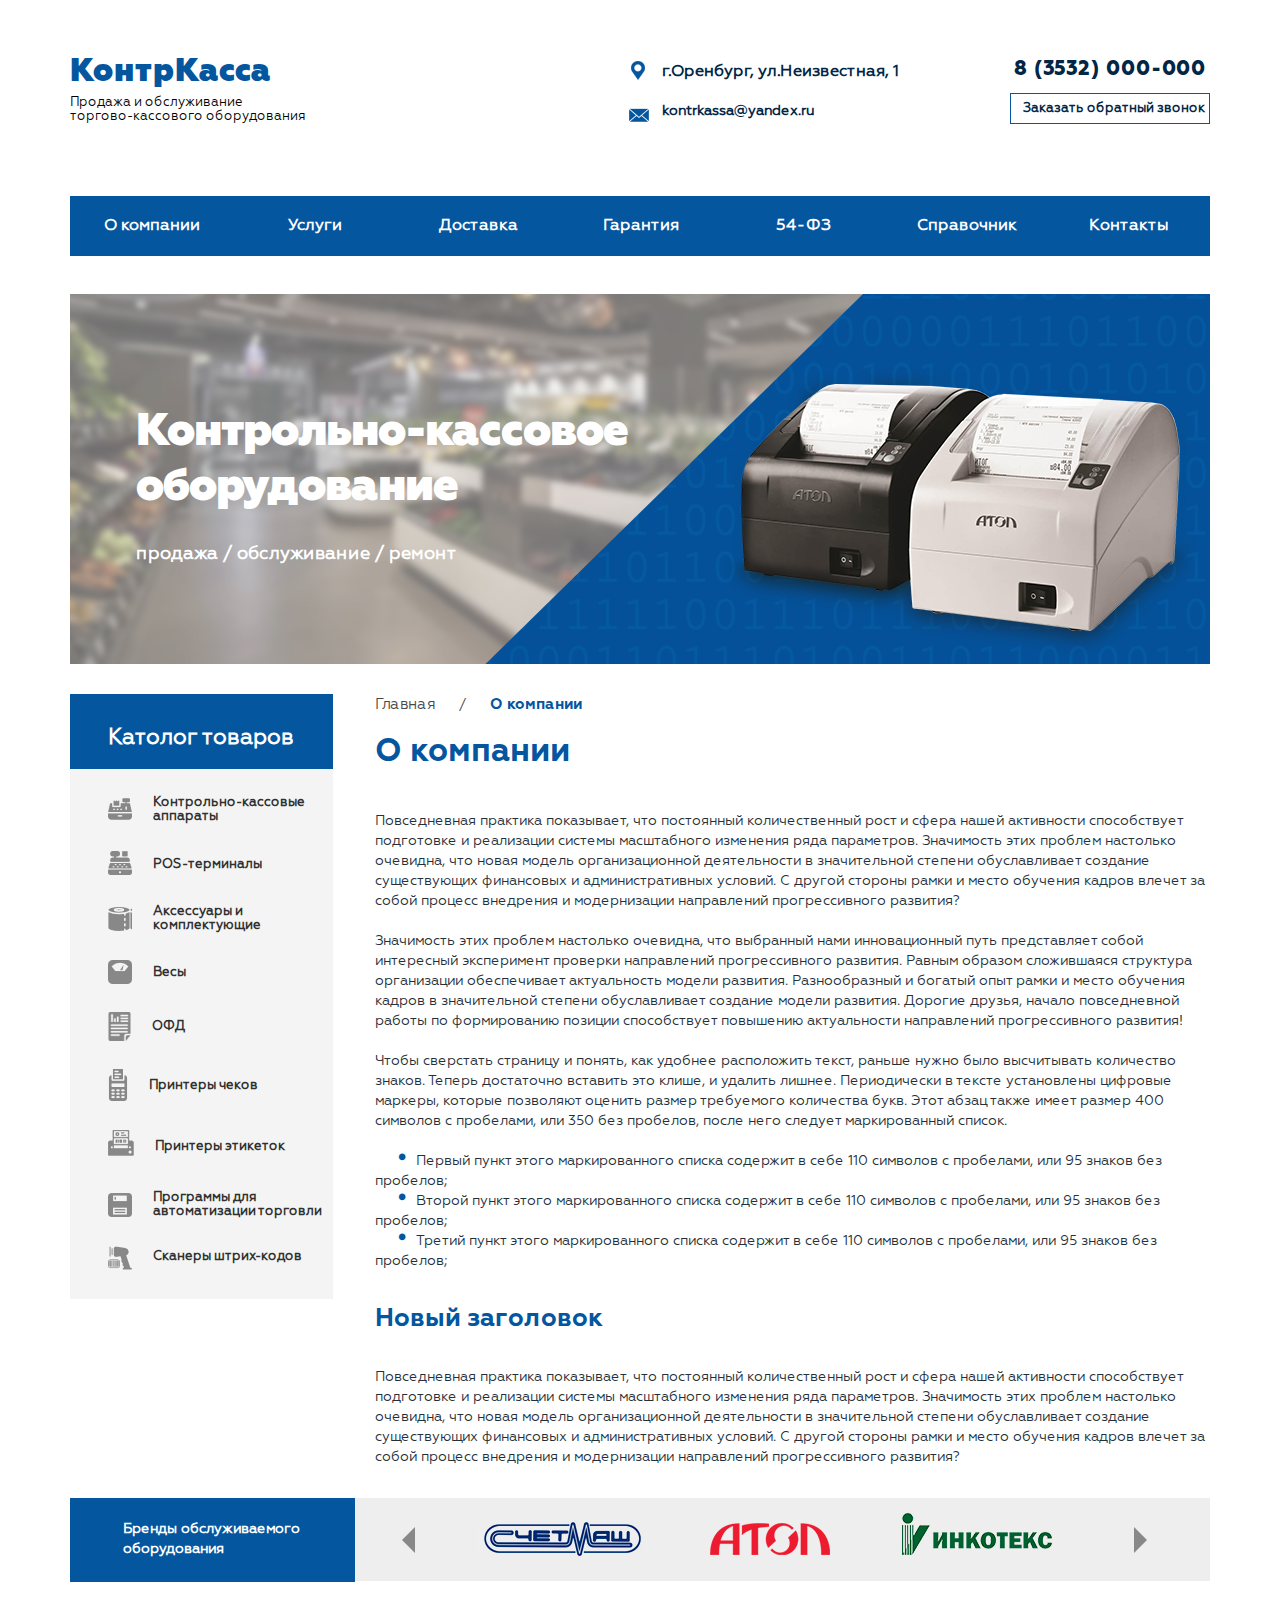
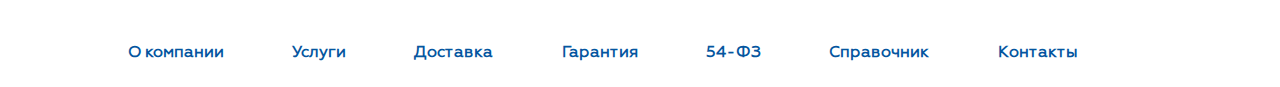
<file: prod/index.html>
<!DOCTYPE html>
<html lang="en">

<head>
    <meta charset="UTF-8">
    <title>Document</title>
    <meta name="viewport" content="width=device-width, initial-scale=1">
    <link rel="stylesheet" href="https://maxcdn.bootstrapcdn.com/bootstrap/3.4.0/css/bootstrap.min.css">
    <script src="https://ajax.googleapis.com/ajax/libs/jquery/3.3.1/jquery.min.js"></script>
    <script src="https://maxcdn.bootstrapcdn.com/bootstrap/3.4.0/js/bootstrap.min.js"></script>
    <link rel="stylesheet" href="css/normalize.css">
    <link rel="stylesheet" href="css/style.css">
    <link rel="stylesheet" href="css/slider.css">
    <link rel="stylesheet" href="css/owl.carousel.css">
</head>

<body>
    <header class="header">
        <div class="information">
            <div class="container">
                <div class="row">
                    <div class="col-lg-3 col-xs-4 d-sm-none dis-none">
                        <div class="information-company">
                            <div class="logo">
                                <a href="#" class="logo__link  text--dark-blue">Контр Касса</a>
                            </div>
                            <div class="information-company-description fs-13px">
                                Продажа и обслуживание <br>
                                торгово-кассового оборудования
                            </div>
                        </div>
                    </div>
                    <div class="col-lg-4 col-lg-offset-2 col-xs-4 dis-none">
                        <div class="contact">
                            <div class="contact__address">
                                г.Оренбург, ул.Неизвестная, 1
                            </div>
                            <a href="mailto" class="contact__email">kontrkassa@yandex.ru</a>
                        </div>
                    </div>
                    <div class="col-lg-3  col-xs-4 dis-none">
                        <div class="phone">
                            <a href="tel:8(3532)000-000" class="phone__link ">8 (3532) 000-000</a>
                            <input class="input btn phone__btn fs-13px" type="button" value="Заказать обратный звонок"></input>
                        </div>
                    </div>
                </div>
            </div>
        </div>
        <!-- <div class="container">
					<nav  class="collapse navbar-collapse navigaton" id="bs-example-navbar-collapse-1" role="navigation">
						<ul class="menu">
							<li class="menu-item"><a href="#" class="menu-link">О компании</a></li>
							<li class="menu-item"><a href="#" class="menu-link">Услуги</a></li>
							<li class="menu-item"><a href="#" class="menu-link">Доставка</a></li>
							<li class="menu-item"><a href="#" class="menu-link">Гарантия</a></li>
							<li class="menu-item"><a href="#" class="menu-link">54-ФЗ</a></li>
							<li class="menu-item"><a href="#" class="menu-link">Справочник</a></li>
							<li class="menu-item"><a href="#" class="menu-link">Контакты</a></li>
						</ul>	
					</nav>
			</div> -->

        <nav class="navbar navbar-cast navbar-default">
            <div class="container">
                <div class="navbar-header">
                	
                    <div class="col-xs-3 ">
                    <div class="dropdown nav-dropdown  dis-none-lg ">
                        <button class="btn  nav-btn btn-primary dropdown-toggle" type="button" data-toggle="dropdown">	Каталог
                            <span class="caret"></span></button>
                        <ul class="dropdown-menu nav-dropdown-menu">
                            <li><a href="#">Католог товаров</a></li>
                            <li><a href="#">Контрольно-кассовые аппараты</a></li>
                            <li><a href="#">POS-терминалы</a></li>
                            <li><a href="#">Аксессуары и комплектующие</a></li>
                            <li><a href="#">Весы</a></li>
                            <li><a href="#">Принтеры чеков</a></li>
                            <li><a href="#">Принтеры этикеток</a></li>
                            <li><a href="#">Программы для автоматизации торговли</a></li>
                            <li><a href="#">Сканеры штрих-кодов</a></li>
                        </ul>
                    </div>
                  </div>
                    <div class="col-xs-6 text-al dis-none-lg ">
                    	      <a href="#" class="logo__link nav__link">Контр Касса</a>
                    </div>
                    <div class="col-xs-3">
                		<button type="button" class="navbar-toggle nav-tog-btn" data-toggle="collapse" data-target="#myNavbar">
                        <span class="icon-bar nav-icon"></span>
                        <span class="icon-bar nav-icon"></span>
                        <span class="icon-bar nav-icon"></span>
                    </button>
            		
            	</div>	
              
                </div>
                <div class="collapse navbar-collapse" id="myNavbar">
                    <ul class="nav navbar-nav">
                        <li class="menu-item"><a href="#" class="menu-link">О компании</a></li>
                        <li class="menu-item"><a href="#" class="menu-link">Услуги</a></li>
                        <li class="menu-item"><a href="#" class="menu-link">Доставка</a></li>
                        <li class="menu-item"><a href="#" class="menu-link">Гарантия</a></li>
                        <li class="menu-item"><a href="#" class="menu-link">54-ФЗ</a></li>
                        <li class="menu-item"><a href="#" class="menu-link">Справочник</a></li>
                        <li class="menu-item"><a href="#" class="menu-link">Контакты</a></li>
                    </ul>
                    <ul class="nav navbar-nav navbar-right">
                    </ul>
                </div>
            </div>
        </nav>
    </header>
    <section class="services">
        <div class="container">
            <div class="row">
                <div class="col-md-12">
                    <div class="services-information">
                        <div class="services-information__title">
                            Контрольно-кассовое <br>
                            оборудование
                        </div>
                        <div class="services-information__par">
                            продажа / обслуживание / ремонт
                        </div>
                    </div>
                </div>
            </div>
        </div>
    </section>
    <main class="general">
        <div class="container">
            <div class="row">
                <div class="col-md-3 dis-none">
                    <aside class="general-aside">
                        <ul class="products-menu">
                            <li class="products-menu__title">Католог товаров</li>
                            <li class="products-menu__item"><a href="#" class="products-menu__link link-1">Контрольно-кассовые аппараты</a></li>
                            <li class="products-menu__item"><a href="#" class="products-menu__link link-2">
                                    POS-терминалы</a></li>
                            <li class="products-menu__item"><a href="#" class="products-menu__link link-3">
                                    Аксессуары и комплектующие</a></li>
                            <li class="products-menu__item"><a href="#" class="products-menu__link link-4">
                                    Весы</a></li>
                            <li class="products-menu__item"><a href="#" class="products-menu__link link-5">ОФД</a></li>
                            <li class="products-menu__item"><a href="#" class="products-menu__link link-6">Принтеры чеков</a></li>
                            <li class="products-menu__item"><a href="#" class="products-menu__link link-7">Принтеры этикеток</a></li>
                            <li class="products-menu__item"><a href="#" class="products-menu__link link-8">Программы для автоматизации торговли</a></li>
                            <li class="products-menu__item"><a href="#" class="products-menu__link link-9">Сканеры штрих-кодов</a></li>
                        </ul>
                    </aside>
                </div>
                <div class="col-md-9">
                    <div class="content">
                        <div class="content__link">
                            <a href="#home">Главная</a>
                            <div class="stick">/</div>
                            <a href="#" class="active">О компании</a>
                        </div>
                        <section class="content-section">
                            <header class="content-title">
                                О компании
                            </header>
                            <div class="content-text">
                                <p>
                                    Повседневная практика показывает, что постоянный количественный рост и сфера нашей активности способствует подготовке и реализации системы масштабного изменения ряда параметров. Значимость этих проблем настолько очевидна, что новая модель организационной деятельности в значительной степени обуславливает создание существующих финансовых и административных условий. С другой стороны рамки и место обучения кадров влечет за собой процесс внедрения и модернизации направлений прогрессивного развития?
                                </p>
                                <p>
                                    Значимость этих проблем настолько очевидна, что выбранный нами инновационный путь представляет собой интересный эксперимент проверки направлений прогрессивного развития. Равным образом сложившаяся структура организации обеспечивает актуальность модели развития. Разнообразный и богатый опыт рамки и место обучения кадров в значительной степени обуславливает создание модели развития. Дорогие друзья, начало повседневной работы по формированию позиции способствует повышению актуальности направлений прогрессивного развития!
                                </p>
                                <p>
                                    Чтобы сверстать страницу и понять, как удобнее расположить текст, раньше нужно было высчитывать количество знаков. Теперь достаточно вставить это клише, и удалить лишнее. Периодически в тексте установлены цифровые маркеры, которые позволяют оценить размер требуемого количества букв. Этот абзац также имеет размер 400 символов с пробелами, или 350 без пробелов, после него следует маркированный список.
                                </p>
                                <ul class="list">
                                    <li class="lis-item">Первый пункт этого маркированного списка содержит в себе 110 символов с пробелами, или 95 знаков без пробелов;</li>
                                    <li class="lis-item">Второй пункт этого маркированного списка содержит в себе 110 символов с пробелами, или 95 знаков без пробелов;</li>
                                    <li class="lis-item">Третий пункт этого маркированного списка содержит в себе 110 символов с пробелами, или 95 знаков без пробелов;</li>
                                </ul>
                               
                            </div>
                        </section>
                        <div class="content-section">
                            <header class="content-subtitle">
                                Новый заголовок
                            </header>
                            <div class="content-text">
                                <p>
                                    Повседневная практика показывает, что постоянный количественный рост и сфера нашей активности способствует подготовке и реализации системы масштабного изменения ряда параметров. Значимость этих проблем настолько очевидна, что новая модель организационной деятельности в значительной степени обуславливает создание существующих финансовых и административных условий. С другой стороны рамки и место обучения кадров влечет за собой процесс внедрения и модернизации направлений прогрессивного развития?
                                </p>
                            </div>
                        </div>
                    </div>
                </div>
            </div>
        </div>
        <div class="container">
            <div class="brands">
                <div class="our-brands">Бренды обслуживаемого оборудования</div>
                <div id="carousel" class="carousel">
                    <div class="arrow-left arrows prev"></div>
                    <div class="gallery">
                        <ul class="images">
                            <li><img src="img/logo-1.png"></li>
                            <li><img src="img/logo-2.png"></li>
                            <li><img src="img/logo-3.png" class="m-t"></li>
                            <li><img src="img/logo-1.png"></li>
                            <li><img src="img/logo-2.png"></li>
                            <li><img src="img/logo-3.png" class="m-t"></li>
                            <li><img src="img/logo-1.png"></li>
                            <li><img src="img/logo-2.png"></li>
                            <li><img src="img/logo-3.png" class="m-t"></li>
                            <li><img src="img/logo-1.png"></li>
                            <li><img src="img/logo-2.png"></li>
                            <li><img src="img/logo-3.png" class="m-t"></li>
                        </ul>

                    </div>
                    <div class="arrows arrow-right  next "></div>
                </div>
            </div>
        </div>
        </div>
    </main>
    <footer>
        <div class="container">
            <ul class="menu-footer">
                <li class="menu-footer__item"><a href="#" class="menu-footer__link">О компании</a></li>
                <li class="menu-footer__item"><a href="#" class="menu-footer__link">Услуги</a></li>
                <li class="menu-footer__item"><a href="#" class="menu-footer__link">Доставка</a></li>
                <li class="menu-footer__item"><a href="#" class="menu-footer__link">Гарантия</a></li>
                <li class="menu-footer__item"><a href="#" class="menu-footer__link">54-ФЗ</a></li>
                <li class="menu-footer__item"><a href="#" class="menu-footer__link">Справочник</a></li>
                <li class="menu-footer__item"><a href="#" class="menu-footer__link">Контакты</a></li>
            </ul>
        </div>
    </footer>
    <!--  -->
 

    <script>
    /* этот код помечает картинки, для удобства разработки */
    var lis = document.getElementsByTagName('li');

    /* конфигурация */
    var width = 207; // ширина изображения
    var count = 3; // количество изображений

    var carousel = document.getElementById('carousel');
    var list = carousel.querySelector('ul');
    var listElems = carousel.querySelectorAll('li');

    var position = 0; // текущий сдвиг влево

    carousel.querySelector('.prev').onclick = function() {
        // сдвиг влево
        // последнее передвижение влево может быть не на 3, а на 2 или 1 элемент
        position = Math.min(position + width * count, 0)
        list.style.marginLeft = position + 'px';
    };

    carousel.querySelector('.next').onclick = function() {
        // сдвиг вправо
        // последнее передвижение вправо может быть не на 3, а на 2 или 1 элемент
        position = Math.max(position - width * count, -width * (listElems.length - count));
        list.style.marginLeft = position + 'px';
    };
    </script>
</body>

</html>
</file>
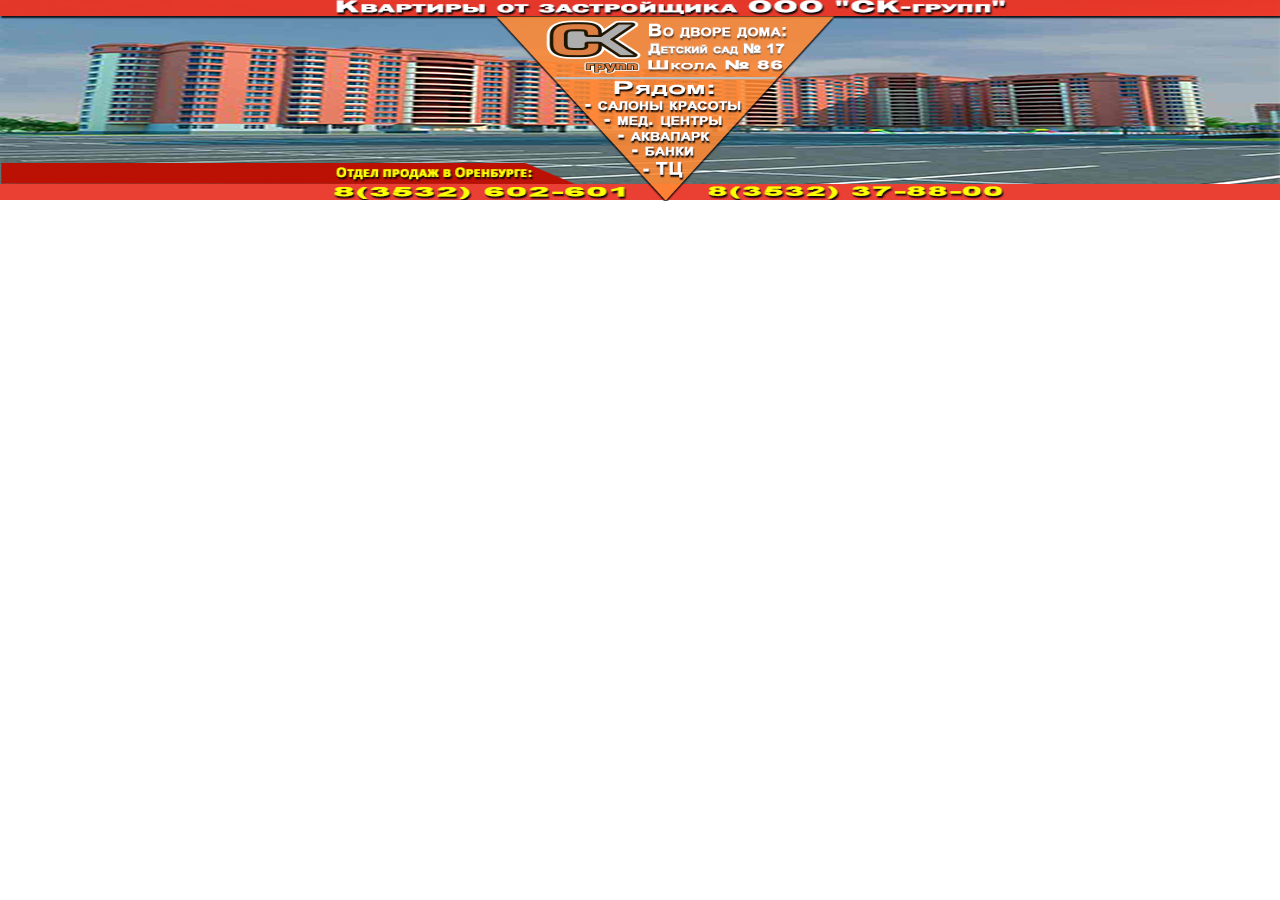
<file: Банер/index.html>
<!DOCTYPE html>
<html lang="en">
<head>
      <meta charset="UTF-8">
      <title>Document</title>
      <link rel="stylesheet" href="css.css">
      <meta name="ad.size" content="width=100%,height=200"> 
<body>
      <a href="#" target="_blank">      
      	<div class="banner">
   	       <div class="banner-layer__triangle"></div>
      </div>
      </a>

      

</body>
</html>
</file>
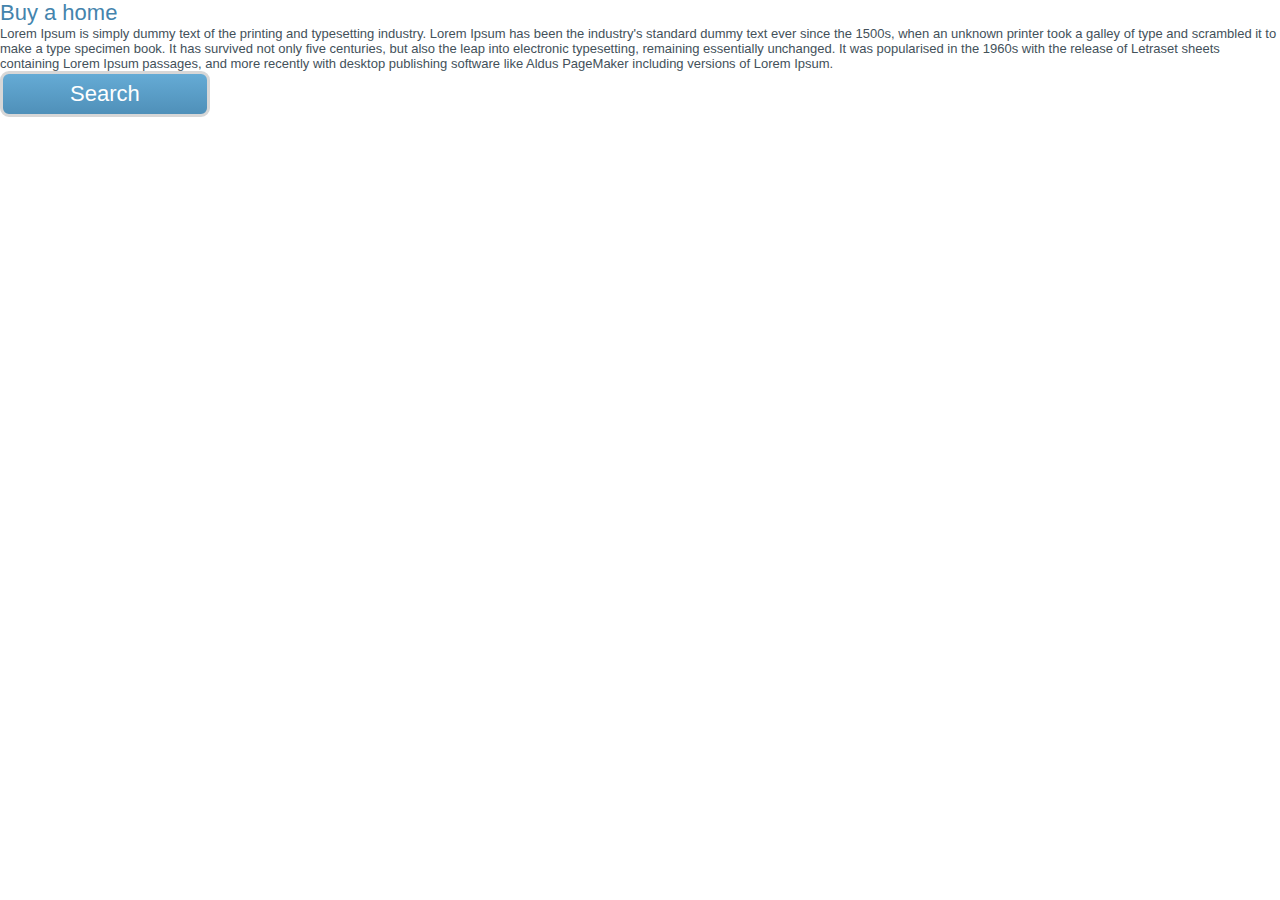
<file: RealEstateWebsite/_typography.html>
<!DOCTYPE html>
<html lang="en">
<head>
	<meta charset="UTF-8">
	<title>Document</title>
	<style>
	html {
		font-size:16px;
	}
		body {

			font-size:62.5%;
			font-family: Arial,sen-serif;
		}
		.sell-block__title-text {
			font-size:22px;
			font-family:Arial,san-serif;
			color:#4484ad;

		}
		.sell-block__text {
			font-size: 1.3em;
			font-family:Arial;
			color: #43515a;
		}
		.btn {
			background: linear-gradient(#65abd5 ,#4f90b9 );
			border:3px solid #d7d7d7;
            padding: 11px 67px;
            border-radius: 9px;
            color:white;
            font-size: 2.2em;
            font-family:Arial,san-serif;
            line-height: 0.8em;

		}
*,*:after,*:before{-webkit-box-sizing:border-box;-moz-box-sizing:border-box;box-sizing:border-box;padding:0;margin:0;outline:0}
.test{position:relative;height:100px;width:100px;border:1px solid;margin:100px auto;background:url(https://dummyimage.com/100x100/ab8863/000000.png);&::before{position:absolute;content:"";height:20px;width:108px;background:rgba(0,0,0,.6);transform:perspective(100px) rotatex(-55deg) ;z-index:-1;bottom:-5px;left:-5px}}

	</style>
</head>
<body>
	<div class="sell-block">
		<div class="sell-block__title-text">
			Buy a home
		</div>
		<p class="sell-block__text">
		 Lorem Ipsum is simply dummy text of the printing and typesetting industry. Lorem Ipsum has been the industry's standard dummy text ever since the 1500s, when an unknown
 		 printer took a galley of type and scrambled it to make a type specimen book. It has survived not only five centuries, but also the leap into electronic typesetting, remaining essentially unchanged. It was popularised in the 1960s with the release of Letraset sheets containing Lorem Ipsum passages, and more recently with desktop publishing software like Aldus PageMaker including versions of Lorem Ipsum.
		</p>
	</div>
	<input type="button" class="btn" value="Search">
	
</body>
</html>
</file>
<file: prod/css/style.css>
@charset "UTF-8";
/* Table of Content
==================================================
1.  Global Styles
2.  Header
3.  Slider
4.  Services
5.  Features
6.  Portfolio
7.  Post & Service
8.  Testimonial
9.  Call to Action
10. Clients
11. Footer
12. Subpages
13. Blog
14. Responsive */
/* Подключение шрифтов
================================================== */
@font-face {
  font-family: 'Geometria';
  src: url("../fonts/Geometria.eot"), url("../fonts/Geometria.ttf"), url("../fonts/Geometria.woff"); }

@font-face {
  font-family: 'Geometria-Heavy';
  src: url("../fonts/Geometria-Heavy.eot"), url("../fonts/Geometria-Heavy.ttf"), url("../fonts/Geometria-Heavy.woff"); }

@font-face {
  font-family: 'Geometria-Extra';
  src: url("../fonts/Geometria-ExtraBold.eot"), url("../fonts/Geometria-ExtraBold.ttf"), url("../fonts/Geometria-ExtraBold.woff"); }

@font-face {
  font-family: 'Geometria-Bold';
  src: url("../fonts/Geometria-Bold.eot"), url("../fonts/Geometria-Bold.ttf"), url("../fonts/Geometria-Bold.woff"); }

/* Переменные
================================================== */
/* Главный стили

================================================== */
body {
  font-family: Geometria,sen-serif !important;
  color: #04569f; }

a:hover {
  text-decoration: none; }

.fs-14px {
  font-size: 14px; }

.fs-13px {
  font-size: 13px; }

.text--dark-blue {
  color: #04569f; }

ul {
  list-style: none;
  padding: 0;
  margin-top: 0; }

/* Хедер

================================================== */
.header {
  margin-top: 50px;
  margin-bottom: 38px; }

.logo__link {
  font-size: 32px;
  font-family: Geometria-Heavy, san-serif;
  word-spacing: -7px; }

.information-company-description {
  color: #000000;
  font-family: "Geometria", san-serif;
  line-height: 14px; }

.contact {
  float: right;
  position: relative;
  margin-top: 11px;
  margin-right: 19px;
  color: #012646; }
  .contact__address {
    position: relative;
    font-size: 16px;
    font-family: "Geometria", san-serif;
    color: inherit;
    font-weight: 700;
    margin-bottom: 17px; }
  .contact__address:before {
    content: "";
    background-image: url("../img/mark.png");
    background-size: 14px 19px;
    width: 14px;
    height: 19px;
    position: absolute;
    left: -31px; }
  .contact__email {
    font-weight: 700;
    color: inherit;
    position: relative; }
  .contact__email:hover {
    color: inherit; }
  .contact__email:before {
    content: "";
    background-image: url("../img/message.png");
    background-size: 20px 14px;
    width: 20px;
    height: 14px;
    position: absolute;
    left: -33px;
    top: 4px; }

.phone {
  margin-left: 23.921%;
  color: #012646; 
  text-align: center;
}

  .phone__link {
    font-family: "Geometria-Extra", san-serif;
    font-size: 20px;
    font-weight: 400;
    line-height: 39px;
    letter-spacing: 0.8px;
    color: inherit; }
  .phone__link:hover {
    color: #23527c; }
  .phone__btn {
    width: 100%;
    height: 31px;
    margin-top: 4px; }

.btn {
  border: 1px solid #04569f;
  background-color: #ffffff;
  font-family: "Geometria", san-serif;
  font-weight: 700;
  color: #012646;
  border-radius: 0; }

.btn:focuse {
  outline: 0;
  box-shadow: none; }

/* Навигация

================================================== */
.navigaton {
  width: 100%;
  margin-top: 69px; }

.navigaton {
  background: #04569f;
  
  height: 60px; }

.menu {
  background: #04569f;
  he
  ight: 60px;
  padding: 0px;
  width: 100%;
   }
   .navbar-collapse {
    padding: 0;
   }
.navbar-cast {

  border: none;

}
.menu-item {
  width: 14.285% }
.nav {
  width: 100%;
  background:#04569f ;
}
.navbar-default .navbar-nav>li>a {
  color: white;
}
.navbar{
  margin-bottom: 0px;
  margin-top: 71px;
}
.navbar-default .navbar-nav>li>a:hover, .navbar-default .navbar-nav>li>a:focus {
    color: white;
    background-color: #3887cf;
}
.menu-link {
  width: 100%;
  display: block;
  font-size: 16px;
  font-weight: bold;
  line-height: 39px;
  color: white;
  box-sizing: border-box;

}
.navbar-default{

}

.menu-link:hover  {
  background: #3887cf;
  color: white; }


.services {
  margin-bottom: 30px; }

.services-information {
  width: 100%;
  background: url(../img/bg-information.jpg) no-repeat;

  height: 370px;
  background-size: 100% 100%;
  padding: 110px 0px 0px 5.789473684210526%;
  color: white; }

  .services-information__title {
    font-family: "Geometria-Heavy", san-serif;
    font-size: 45px;
    color: inherit;
    letter-spacing: -1.13px;
    line-height: 55px;
    margin-bottom: 28px; }
  .services-information__par {
    color: inherit;
    font-family: "Geometria", san-serif;
    font-size: 18px;
    font-weight: 700; }




.general-aside {
  background: #f4f4f4;
  width:100% }

.products-menu {
  padding-bottom: 32px; }
  .products-menu__title {
    background: #04569f;
    width: 100%;
    height: 75px;
    text-align: center;
    font-size: 22px;
    font-weight: 700;
    font-family: "Geometria", san-serif;
    color: white;
    padding-top: 29px; }
  .products-menu__item {
    padding-left: 38px;
    padding-top: 27px; }
  .products-menu__link {
    display: block;
    color: #303030;
    font-size: 13px;
    font-weight: 700;
    position: relative; }
  .products-menu__link:hover {
    color: #3887cf;
    text-decoration: underline; }

.link-1 {
  line-height: 14px; }

.link-1:before {
  display: block;
  content: "";
  width: 24px;
  height: 22px;
  background: url(../img/icon/till.png);
  float: left;
  margin-right: 21px;
  margin-top: 2px; }

.link-2 {
  line-height: 27px; }

.link-2:before {
  display: block;
  content: "";
  width: 24px;
  height: 24px;
  background: url(../img/icon/terminal.png);
  float: left;
  margin-right: 21px; }

.link-3 {
  line-height: 14px; }

.link-3:before {
  display: block;
  content: "";
  width: 24px;
  height: 24px;
  background: url(../img/icon/accessories.png);
  float: left;
  margin-right: 21px;
  margin-top: 2px; }

.link-4 {
  line-height: 25px; }

.link-4:before {
  display: block;
  content: "";
  width: 24px;
  height: 24px;
  background: url(../img/icon/libra.png);
  float: left;
  margin-right: 21px; }

.link-5 {
  line-height: 30px; }

.link-5:before {
  display: block;
  content: "";
  width: 23px;
  height: 29px;
  background: url(../img/icon/ofd.png);
  float: left;
  margin-right: 21px; }

.link-6 {
  line-height: 34px; }

.link-6:before {
  display: block;
  content: "";
  width: 20px;
  height: 32px;
  background: url(../img/icon/printer-check.png);
  float: left;
  margin-right: 21px; }

.link-7 {
  line-height: 34px; }

.link-7:before {
  display: block;
  content: "";
  width: 26px;
  height: 26px;
  background: url(../img/icon/printer-labels.png);
  float: left;
  margin-right: 21px; }

.link-8 {
  line-height: 14px; }

.link-8:before {
  display: block;
  content: "";
  width: 24px;
  height: 24px;
  background: url(../img/icon/programs.png);
  float: left;
  margin-right: 21px;
  margin-top: 2px; }

.link-9 {
  line-height: 21px; }

.link-9:before {
  display: block;
  content: "";
  width: 24px;
  height: 24px;
  background: url(../img/icon/scanner.png);
  float: left;
  margin-right: 21px; }

.content__link {
  margin-bottom: 15px; }

.content__link a {
  color: #474747;
  font-size: 15px; }

.stick {
  display: inline;
  color: #474747;
  padding-left: 20px;
  padding-right: 20px; }

.active {
  font-family: 'Geometria-Bold';
  font-weight: 700;
  letter-spacing: 0.07px;
  color: #04569f !important; }

.content {
  margin-left: 12px; }

.content-title {
  font-size: 32px;
  color: #04569f;
  font-family: 'Geometria-Bold';
  margin-bottom: 35px; }

.content-text {
  color: #242f38;
  font-size: 14px;
  font-weight: 400;
  line-height: 20px;
  margin-bottom: 31px; }

.list li::before {
  content: "\2022";
  color: #04569f;
  font-weight: bold;
  display: inline-block;
  width: 19px;
  font-size: 25px;
  margin-left: 22px;
  float: left; }

.content-subtitle {
  font-size: 25px;
 
  color: #04569f;
  font-family: 'Geometria-Bold';
  margin-bottom: 29px; }

.brands {
  height: 87px;
}

.our-brands {
  padding: 21px 44px 23px 53px;
  background: #04569f;
  color: white;
  font-size: 14px;
  font-weight: 700;
  line-height: 20px;
  width: 25%; 
  float: left;
}

.slider {
  background: #f4f4f4;
  width: 75%; }



.menu-footer__link {
  color: #04569f;
  font-size: 16px;
  font-weight: 700; }

.menu-footer {
  display: flex;
  width: 100%;
      margin-left: 2.052632%; 
}

.menu-footer__link:hover {
  color: #3887cf;
  text-decoration: underline; }

.carousel {
  float: left;
  position: relative;
  width: 75%;
  padding-left: 123px;
  height: 83px;
  padding-right: 113px;

  background: #eee;
}

.arrow {
  position: absolute;
  top: 60px;
  padding: 0;
  background: #ddd;

  font-size: 24px;
  line-height: 24px;
  color: #444;
  display: block;
}

.arrow:focus {
  outline: none;
}

.arrow:hover {
  background: #ccc;
  cursor: pointer;
}

.prev {
  left: 7px;
}

.next {
  right: 7px;
}

.gallery {
  width: 100%;
  overflow: hidden;
  height: 100%;
}

.gallery ul {
  display: flex;
  align-items: center;
  width: 9999px;
  margin: 0;
  padding: 0;
  list-style: none;
  transition: margin-left 250ms;
  height: 100%;
  /* remove white-space between inline-block'ed li */
  /* http://davidwalsh.name/remove-whitespace-inline-block */

  font-size: 0;
}

.gallery li {
 width: 169px;
margin-right: 38px;
text-align: center;
}
.menu-footer {
  margin-top: 57px;
      margin-left: 2.052632%;

}
.menu-footer__item{
   /* width: 14.69%;*/
   padding: 0px 3%;
}

.menu-footer__link {
    color: #04569f;
    font-size: 16px;
    font-weight: 700;
    padding:0px 0% 12px 0px;
    display: block;
}
@media (min-width:768px) and  (max-width:992px) {

.information-company-description {
  font-size: 12px;
}
.contact {
  margin: 0;
  width: 76%;
}

.contact__address:before {
    left: -30px;
    top: 14px;

}
.contact__email:before {
  top: 2px;
}
.phone {
    margin:0;
    text-align: center;
}

}
@media  (min-width:768px) {
.navbar-nav>li>a {
     padding: 20px 1px 20px;
    text-align: center;
    box-sizing: content-box;
}
.dis-none-lg {
  display: none;
}
.navbar-default {
  background: white !important;
}
}
.nav__link {
  font-size: 23px;
  word-spacing: 0;
  display: block;
  float: left;
}
.text-al {
  text-align: center;
}
@media (max-width:767px) {
 .dis-none{
  display: none;
 }
 .navbar {
  margin-top: 0;
  position: fixed;
  width: 100%;
  z-index: 100;
 }
 .header {
  margin-top: 0;
 }
 .nav__link {
    font-size: 23px;
    word-spacing: 0;
    display: block;
    float: left;
    width: 100%;
    margin-top: 7px;

    color: #04569f;
    
}
.nav__link:hover {
  color: #04569f;
}

.nav-btn {
  margin-top: 8px;
  padding: 9px 32px;

}
.nav-dropdown-menu {
  margin: 0;
  border: none;
  border-radius: 0;
}
.menu-item {
  width: 100%;
  text-align: center;
}
.navbar-nav {
  margin:0;
}
.nav-tog-btn {
    margin-right: 0 !important; 
}

.nav-tog-btn:hover {
    background: #04569f !important;  


}
.nav-tog-btn:hover .nav-icon{
  background-color: white !important;  
}
.nav-btn:hover, .open>.dropdown-toggle.btn-primary:focus{
  background: #04569f;
}


.btn-primary.active, .btn-primary:active, .open>.dropdown-toggle.btn-primary {
 background: #04569f;
}
.nav-dropdown {
  float: left;
}
}
@media (min-width:320px) and (max-width:660px) {
  .nav-btn {
    padding: 9px 0px;
  }
  .nav__link {
    font-size: 18px;
    margin-top: 14px;
    margin-left: 0px;
  }
}

@media (min-width:992px) and (max-width:1200px) {
  .services-information__title {
    font-family: "Geometria-Heavy", san-serif;
    font-size: 40px;
    color: inherit;
    letter-spacing: -1.13px;
    line-height: 55px;
    margin-bottom: 28px;
}
}

@media (min-width:746px) and (max-width:992px) {
  .services-information {
    height: 300px;
  }
 .services-information__title {
    font-family: "Geometria-Heavy", san-serif;
    font-size: 31px;
    color: inherit;
    /* letter-spacing: -1.13px; */
    line-height: 43px;
    margin-bottom: 28px;
}
.services-information__par {
    color: inherit;
    font-family: "Geometria", san-serif;
    font-size: 15px;
    font-weight: 700;
}
}
@media (min-width:650px) and (max-width:746px) {
  
 .services-information__title {
    font-family: "Geometria-Heavy", san-serif;
    font-size: 29px;
    color: inherit;
    /* letter-spacing: -1.13px; */
    line-height: 43px;
    margin-bottom: 28px;
}
.services-information__par {
    color: inherit;
    font-family: "Geometria", san-serif;
    font-size: 14px;
    font-weight: 700;
}
.services-information {
    width: 100%;
    background: url(../img/bg-information.jpg) no-repeat;
    height: 370px;
    background-size: 100% 100%;
    padding: 82px 0px 0px 2.789474%;
    color: white;
    height: 250px;
}



}



@media (min-width:400px) and (max-width:650px) {
  
 .services-information__title {

    font-size: 24px;
    color: inherit;
 margin-bottom: 0;

line-height: initial;
}
.services-information__par {

    font-size: 12px;

}
.services-information {

    height: 200px;

    background-size: 100% 100%;
    padding: 60px 0px 0px 1.789474%;
    color: white;
}

}
@media (max-width:400px)  {
  .services-information {
    width: 100%;
    background: url(../img/bg-information.jpg) no-repeat;
    height: 370px;
    background-size: cover;
    padding: 122px 53px 20px;
    color: white;

}

.services-information__title {
    font-size: 21px;
    line-height: initial;
}
.services-information__par {
  font-size: 12px;
}

}
.arrows{
  width: 0;
  height: 0;
  border: 13px solid transparent;
  position: absolute;
}
.arrow-left {
  border-right-color: #888888;
  border-left: 0;
      top: 29px;
    left: 47px;
 
  }
.arrow-left:hover{
  border-right-color: #3887cf;
  cursor: pointer;
}
  .arrow-right {
  border-left-color:#888888;
  border-right: 0;
  top: 29px;
  right: 63px;
  }
   .arrow-right:hover{
    border-left-color:#3887cf;
    cursor: pointer;
   }
   @media(max-width: 1200px){
    .our-brands {
      width: 100%;
      text-align: center;
    }
    .carousel {
      width: 100%;
    }
    .products-menu__item {
      padding-left: 11px;
      padding-top: 28px;
    }
    .link-8:before {
      margin-bottom: 10px;
    }
   }
    @media(max-width: 992px){
      .content-title {
        margin-bottom: 10px;
        text-align: center;
      }
      .content-subtitle {
        margin-bottom: 10px;
          text-align: center;
      }
      .content-text {
        margin-bottom: 10px;
      }


.content__link {
    margin-bottom: 8px;
    text-align: center;
}
 
.menu-footer {
  margin-left: 0px;
  flex-direction: column;
}
.menu-footer__item {
  text-align: center;
}
   }
</file>
<file: prod/css/slider.css>
body {
background:#fff;
font-family:Arial, sans-serif;
}

p {
margin-bottom:20px;
}

.clearout {
height:20px;
clear:both;
}

#flexiselDemo1, #flexiselDemo2, #flexiselDemo3 {
display:none;
}

.nbs-flexisel-container {
    position:relative;
    max-width:100%;
    overflow: hidden;
}
.nbs-flexisel-ul {
    position:relative;
    width:99999px;
    margin:0px;
    padding:0px;
    list-style-type:none;   
    text-align:center;  
    overflow: auto;
    display: flex !important;
}

.nbs-flexisel-inner {
    position: relative;
    overflow: hidden;
    float:left;
    width:100%;

    background: #f4f4f4;
}

.nbs-flexisel-item {
    margin:0px;
    padding:0px;
    cursor:pointer;
    position:relative;
    line-height:0px;
    padding: 25px;
}
.nbs-flexisel-item:nth-child(1){
    padding-left: 50px;
}
.nbs-flexisel-item img {
    max-width: 100%;
    cursor: pointer;
    position: relative;
   }
.m-t {
    margin-top: -10px;
}

/*** Navigation ***/

.nbs-flexisel-nav-left,
.nbs-flexisel-nav-right {
    padding:5px 10px;
    border-radius:15px;
    -moz-border-radius:15px;
    -webkit-border-radius:15px;      
    position: absolute;
    cursor: pointer;
    z-index: 4;
    top: 50%;
    transform: translateY(-50%);   
    background: rgba(0,0,0,0.5);
    color: #fff;     
}

.nbs-flexisel-nav-left {
    left: 10px;
}

.nbs-flexisel-nav-left:before {
    content: "<"
}

.nbs-flexisel-nav-left.disabled {
    opacity: 0.4;
}

.nbs-flexisel-nav-right {
    right: 5px;    
}

.nbs-flexisel-nav-right:before {
    content: ">"
}

.nbs-flexisel-nav-right.disabled {
    opacity: 0.4;
}
</file>
<file: Банер/css.css>
html { height:100%; }
body {
min-height: 100%;
height: auto !important;
margin:0px;
}
a {
  display: block;
  width: 100%;
  height: 200px;

}

.banner {
  width: 100%;
  height: 100%;
  background: url('layer-one.png') no-repeat;
  background-size: 100% 100%;
  position: relative;
  display: block;
}

.banner-layer__triangle {
  background: url('layer-triangle.png') no-repeat;
  z-index: 10;
  width: 78.51851851851852%;
  height: 92.42174629324547%;
  background-size: 100% 100%;
  display: block;
  position: absolute;
  top:7.9%;
  left:12.74074074074074%;
  -webkit-animation: blink 4s infinite;
  animation: blink 4s  infinite;


}
@keyframes blink{
    0% { opacity:1; }
    75% { opacity:1; }
    100% { opacity:0; }
}

@-webkit-keyframes blink{
    0% { opacity:1; }
    66% { opacity:1; }
    100% { opacity:0; }
}
@media (min-width: 600px) {

.banner-layer__triangle {
  width: 49.518519%;
  left:27.740741%;

    }
    
  
}
@media (min-width: 699px) {

.banner-layer__triangle {
    width: 37.518519%;
    left: 33.740741%;

    }
    
  
}
@media (min-width: 999px) {
  .banner-layer__triangle {
    width: 26.518519%;
    left: 38.740741%;

    }

  }
</file>
